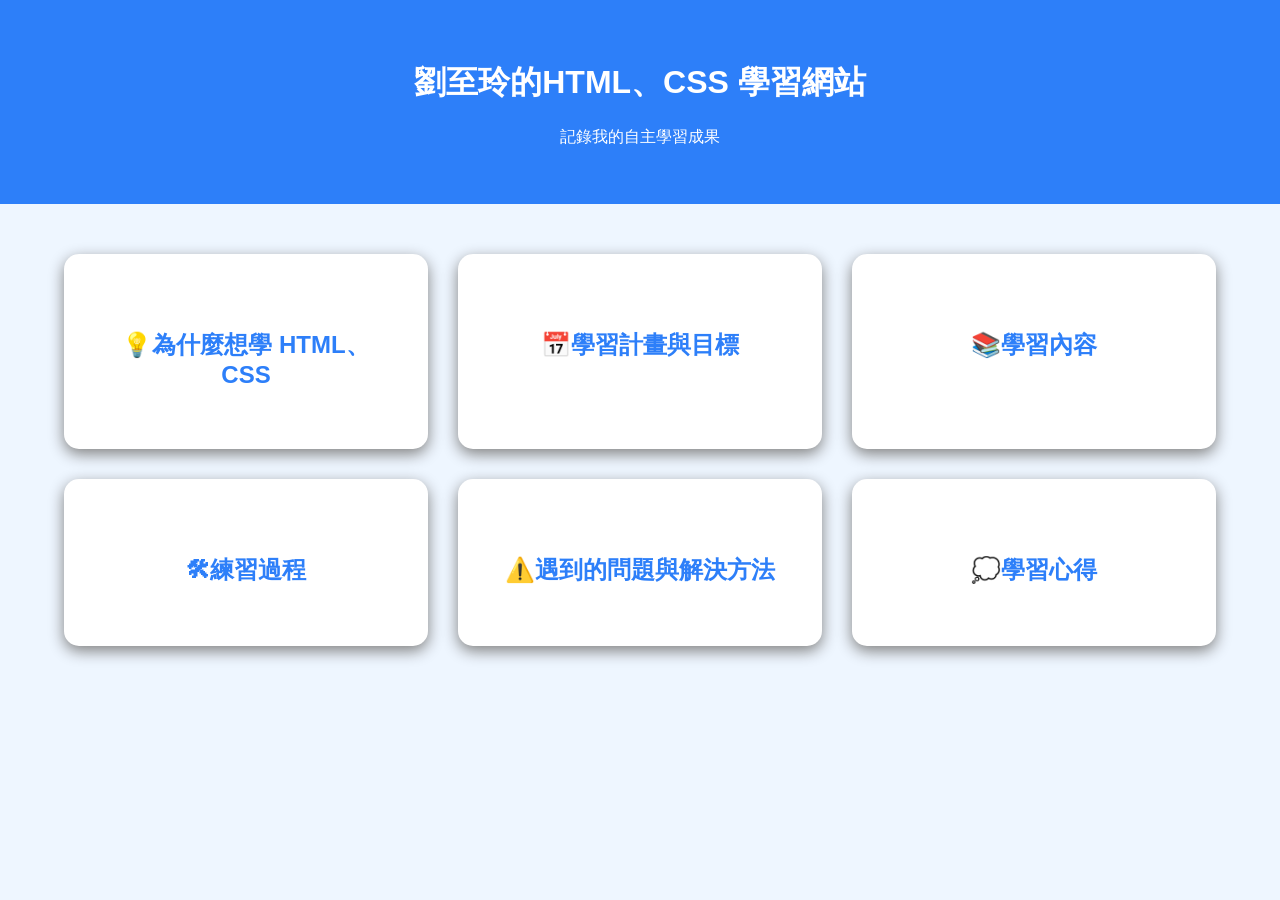
<file: index.html>
<!DOCTYPE html>
<html>
    <head>
        <meta charset="UTF-8"></meta>
        <title>劉至玲的HTML、CSS 學習成果網站</title>
        <link rel="stylesheet" href="style.css">
    </head>
    <body>
        <header>
        <h1>劉至玲的HTML、CSS 學習網站</h1>
        <p>記錄我的自主學習成果</p>
        </header>

     <div class="container">

     <a href="why.html" class="card">
     <h2>💡為什麼想學 HTML、CSS</h2>
     </a>

     <a href="plan.html" class="card">
     <h2>📅學習計畫與目標</h2>
     </a>

     <a href="learn.html" class="card">
     <h2>📚學習內容</h2>
     </a>

     <a href="practice.html" class="card">
     <h2>🛠練習過程</h2>
     </a>

     <a href="result.html" class="card">
     <h2>⚠️遇到的問題與解決方法</h2>
     </a>

     <a href="reflection.html" class="card">
     <h2>💭學習心得</h2>
     </a>
 
     </div>
    </body>
</html>
</file>
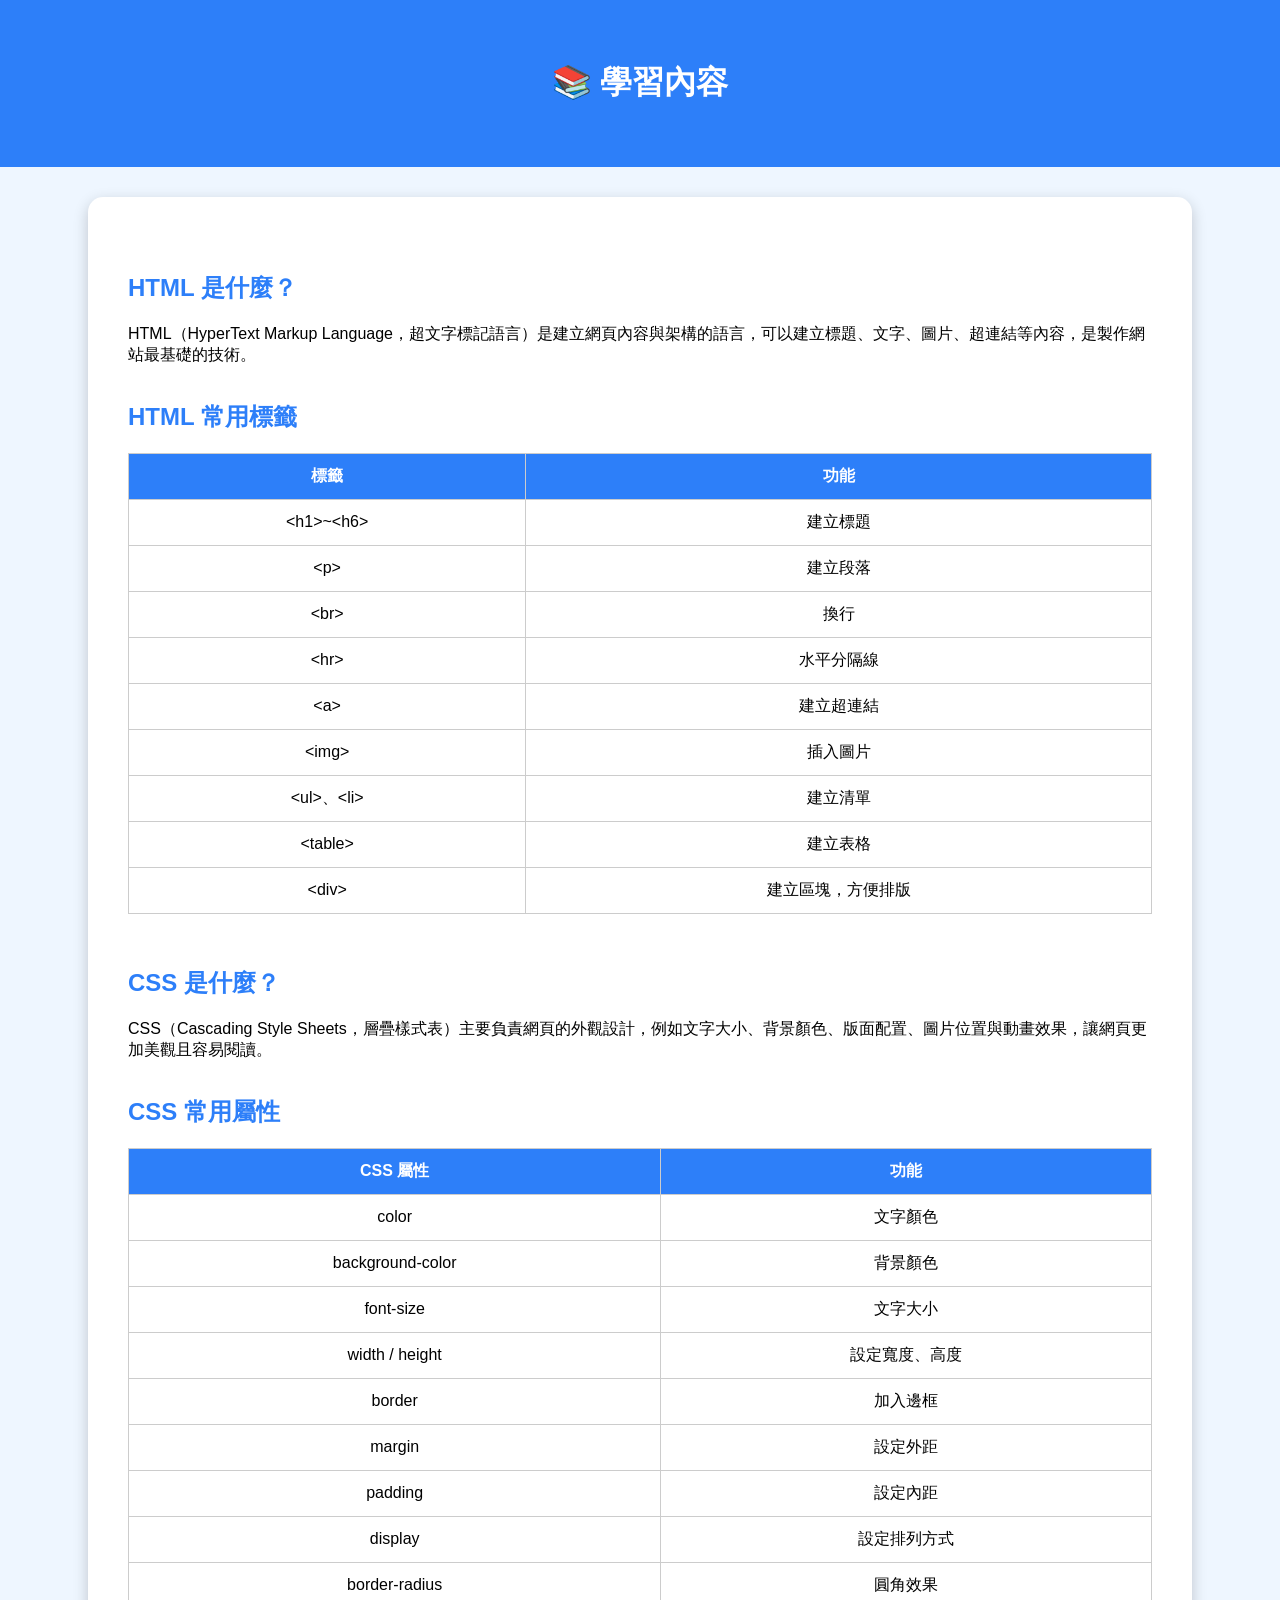
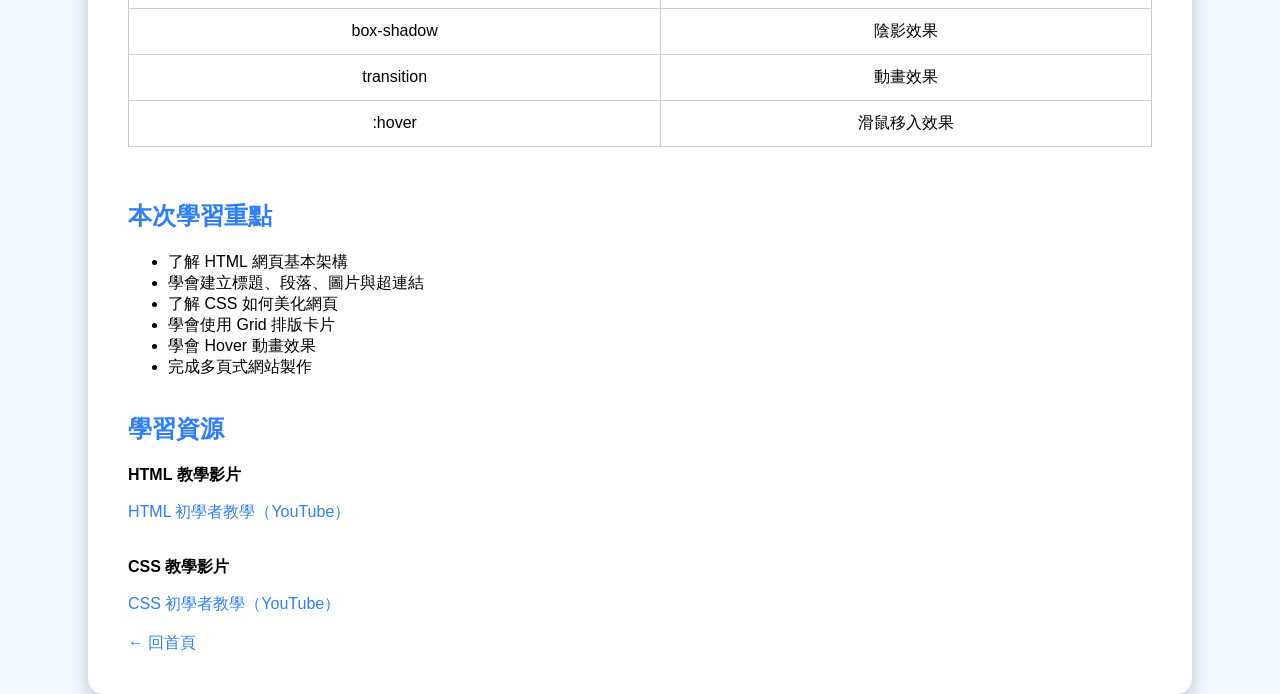
<file: learn.html>
<!DOCTYPE html>
<html>
    <head>
        <meta charset="UTF-8"></meta>
        <title>學習內容</title>
        <link rel="stylesheet" href="style.css">
    </head>
    <body>

        <header>
        <h1>📚 學習內容</h1>
        </header>

        <div class="content">

        <h2>HTML 是什麼？</h2>

        <p>
        HTML（HyperText Markup Language，超文字標記語言）是建立網頁內容與架構的語言，可以建立標題、文字、圖片、超連結等內容，是製作網站最基礎的技術。
        </p>

        <h2>HTML 常用標籤</h2>

        <table border="1" cellpadding="10">
        <tr>
        <th>標籤</th>
        <th>功能</th>
        </tr>

        <tr>
        <td>&lt;h1&gt;~&lt;h6&gt;</td>
        <td>建立標題</td>
        </tr>

        <tr>
        <td>&lt;p&gt;</td>
        <td>建立段落</td>
        </tr>

        <tr>
        <td>&lt;br&gt;</td>
        <td>換行</td>
        </tr>

        <tr>
        <td>&lt;hr&gt;</td>
        <td>水平分隔線</td>
        </tr>

        <tr>
        <td>&lt;a&gt;</td>
        <td>建立超連結</td>
        </tr>

        <tr>
        <td>&lt;img&gt;</td>
        <td>插入圖片</td>
        </tr>

        <tr>
        <td>&lt;ul&gt;、&lt;li&gt;</td>
        <td>建立清單</td>
        </tr>

        <tr>
        <td>&lt;table&gt;</td>
        <td>建立表格</td>
        </tr>

        <tr>
        <td>&lt;div&gt;</td>
        <td>建立區塊，方便排版</td>
        </tr>

        </table>
        <br>

        <h2>CSS 是什麼？</h2>

        <p>
        CSS（Cascading Style Sheets，層疊樣式表）主要負責網頁的外觀設計，例如文字大小、背景顏色、版面配置、圖片位置與動畫效果，讓網頁更加美觀且容易閱讀。
        </p>

        <h2>CSS 常用屬性</h2>

        <table border="1" cellpadding="10">

        <tr>
        <th>CSS 屬性</th>
        <th>功能</th>
        </tr>

        <tr>
        <td>color</td>
        <td>文字顏色</td>
        </tr>

        <tr>
        <td>background-color</td>
        <td>背景顏色</td>
        </tr>

        <tr>
        <td>font-size</td>
        <td>文字大小</td>
        </tr>

        <tr>
        <td>width / height</td>
        <td>設定寬度、高度</td>
        </tr>

        <tr>
        <td>border</td>
        <td>加入邊框</td>
        </tr>
        <tr>
        <td>margin</td>
        <td>設定外距</td>
        </tr>

        <tr>
        <td>padding</td>
        <td>設定內距</td>
        </tr>

        <tr>
        <td>display</td>
        <td>設定排列方式</td>
        </tr>

        <tr>
        <td>border-radius</td>
        <td>圓角效果</td>
        </tr>

        <tr>
        <td>box-shadow</td>
        <td>陰影效果</td>
        </tr>

        <tr>
        <td>transition</td>
        <td>動畫效果</td>
        </tr>

        <tr>
        <td>:hover</td>
        <td>滑鼠移入效果</td>
        </tr>

        </table>

        <br>

        <h2>本次學習重點</h2>

        <ul>
        <li>了解 HTML 網頁基本架構</li>
        <li>學會建立標題、段落、圖片與超連結</li>
        <li>了解 CSS 如何美化網頁</li>
        <li>學會使用 Grid 排版卡片</li>
        <li>學會 Hover 動畫效果</li>
        <li>完成多頁式網站製作</li>
        </ul>

        <h2>學習資源</h2>

        <p><b>HTML 教學影片</b></p>

        <a href="https://youtu.be/CLUPkcLQm64?si=EawJCshi9tSYzV12" target="_blank">
        HTML 初學者教學（YouTube）
        </a>

        <br><br>

        <p><b>CSS 教學影片</b></p>

        <a href="https://youtu.be/Ml78vnNTBLw?si=ACICtrvfvpjMLD9L" target="_blank">
        CSS 初學者教學（YouTube）
        </a>

        <br><br>

        <a href="index.html">← 回首頁</a>

        </div>

    </body>
</html>
</file>
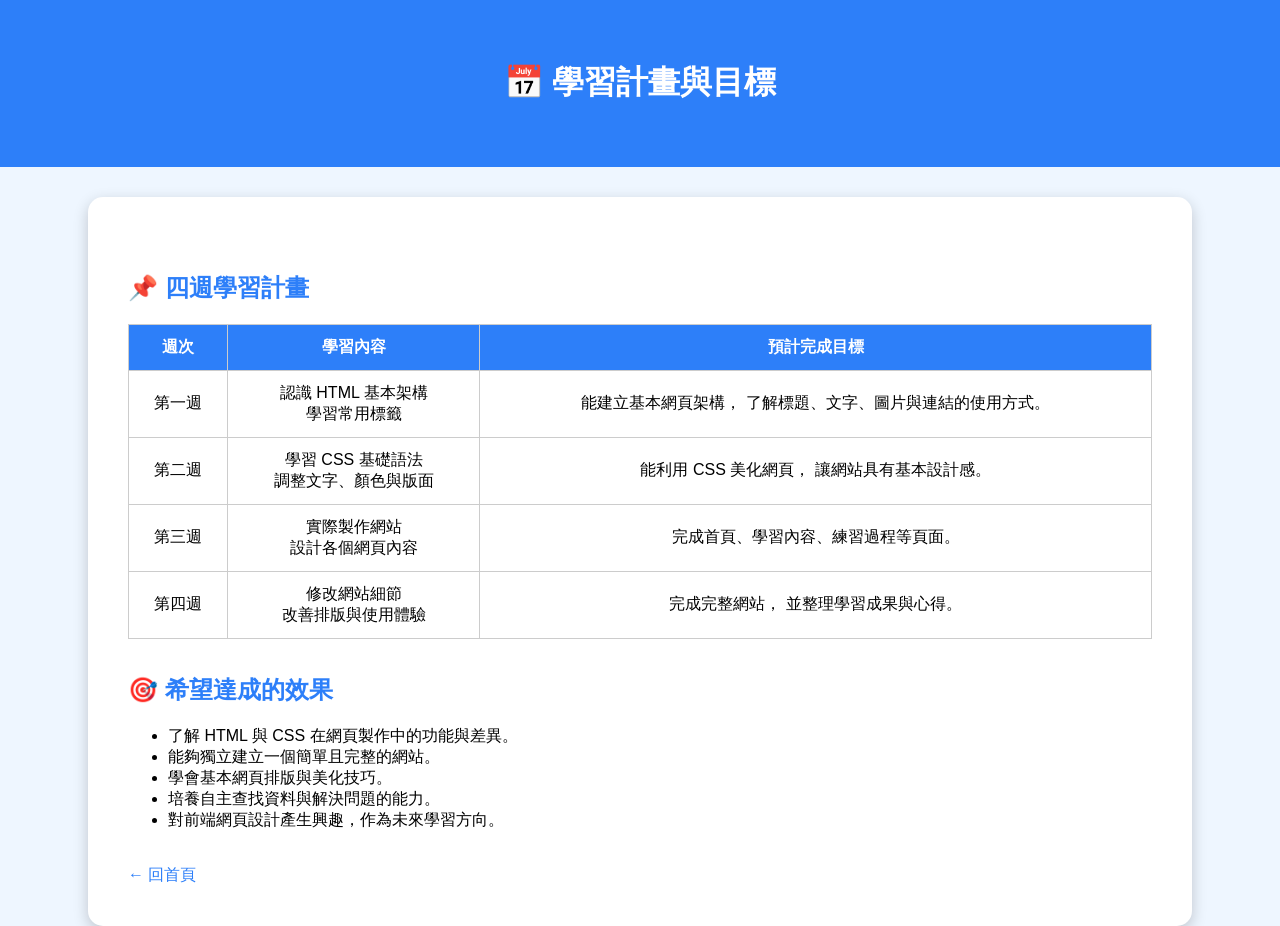
<file: plan.html>
<!DOCTYPE html>
<html>
    <head>
        <meta charset="UTF-8"></meta>
        <title>學習計畫與目標</title>
        <link rel="stylesheet" href="style.css">
    </head>
    <body>

        <header>
        <h1>📅 學習計畫與目標</h1>
        </header>

        <div class="content">

        <h2>📌 四週學習計畫</h2>

        <table>

        <tr>
        <th>週次</th>
        <th>學習內容</th>
        <th>預計完成目標</th>
        </tr>

        <tr>
        <td>第一週</td>
        <td>
        認識 HTML 基本架構<br>
        學習常用標籤
        </td>
        <td>
        能建立基本網頁架構，
        了解標題、文字、圖片與連結的使用方式。
        </td>
        </tr>

        <tr>
        <td>第二週</td>
        <td>
        學習 CSS 基礎語法<br>
        調整文字、顏色與版面
        </td>
        <td>
        能利用 CSS 美化網頁，
        讓網站具有基本設計感。
        </td>
        </tr>

        <tr>
        <td>第三週</td>
        <td>
        實際製作網站<br>
        設計各個網頁內容
        </td>
        <td>
        完成首頁、學習內容、練習過程等頁面。
        </td>
        </tr>

        <tr>
        <td>第四週</td>
        <td>
        修改網站細節<br>
        改善排版與使用體驗
        </td>
        <td>
        完成完整網站，
        並整理學習成果與心得。
        </td>
        </tr>

        </table>


        <h2>🎯 希望達成的效果</h2>

        <ul>
        <li>了解 HTML 與 CSS 在網頁製作中的功能與差異。</li>

        <li>能夠獨立建立一個簡單且完整的網站。</li>

        <li>學會基本網頁排版與美化技巧。</li>

        <li>培養自主查找資料與解決問題的能力。</li>

        <li>對前端網頁設計產生興趣，作為未來學習方向。</li>

        </ul>
        <br>

        <a href="index.html">← 回首頁</a>

        </div>

    </body>
</html>
</file>
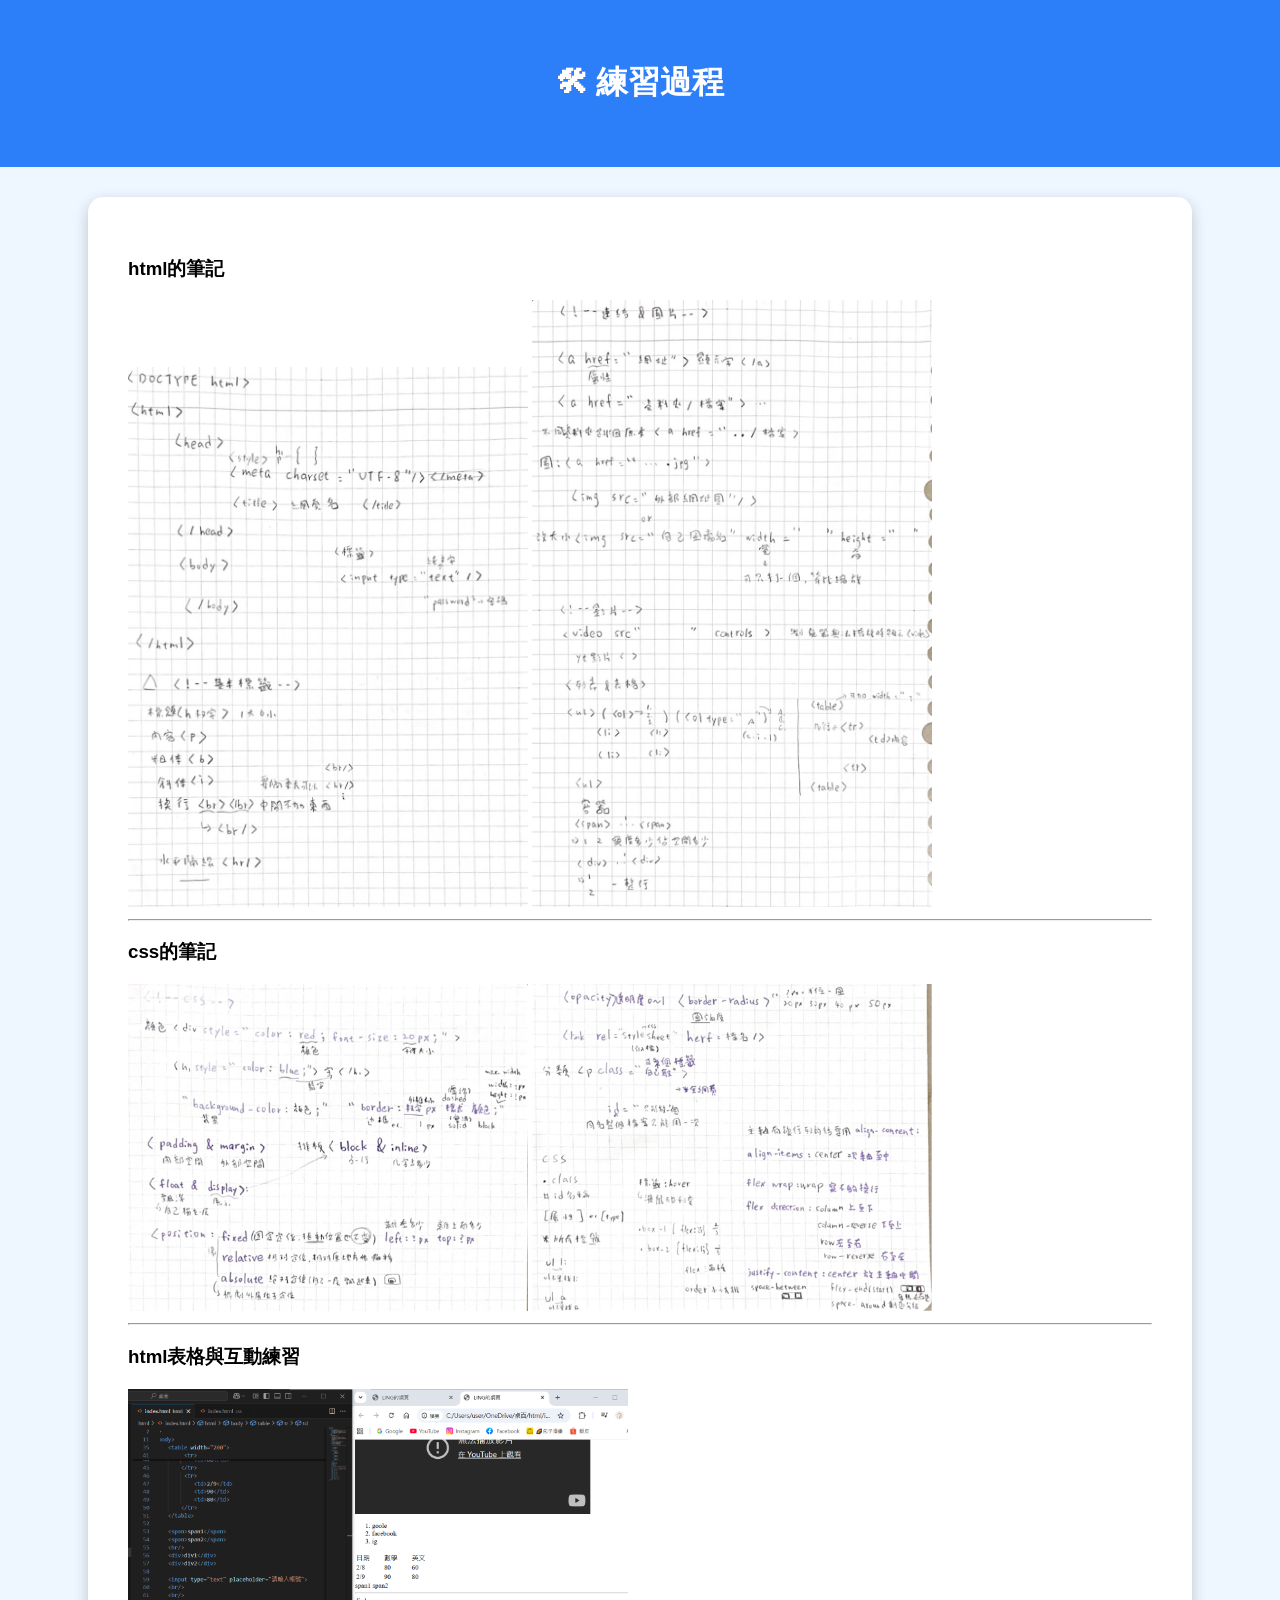
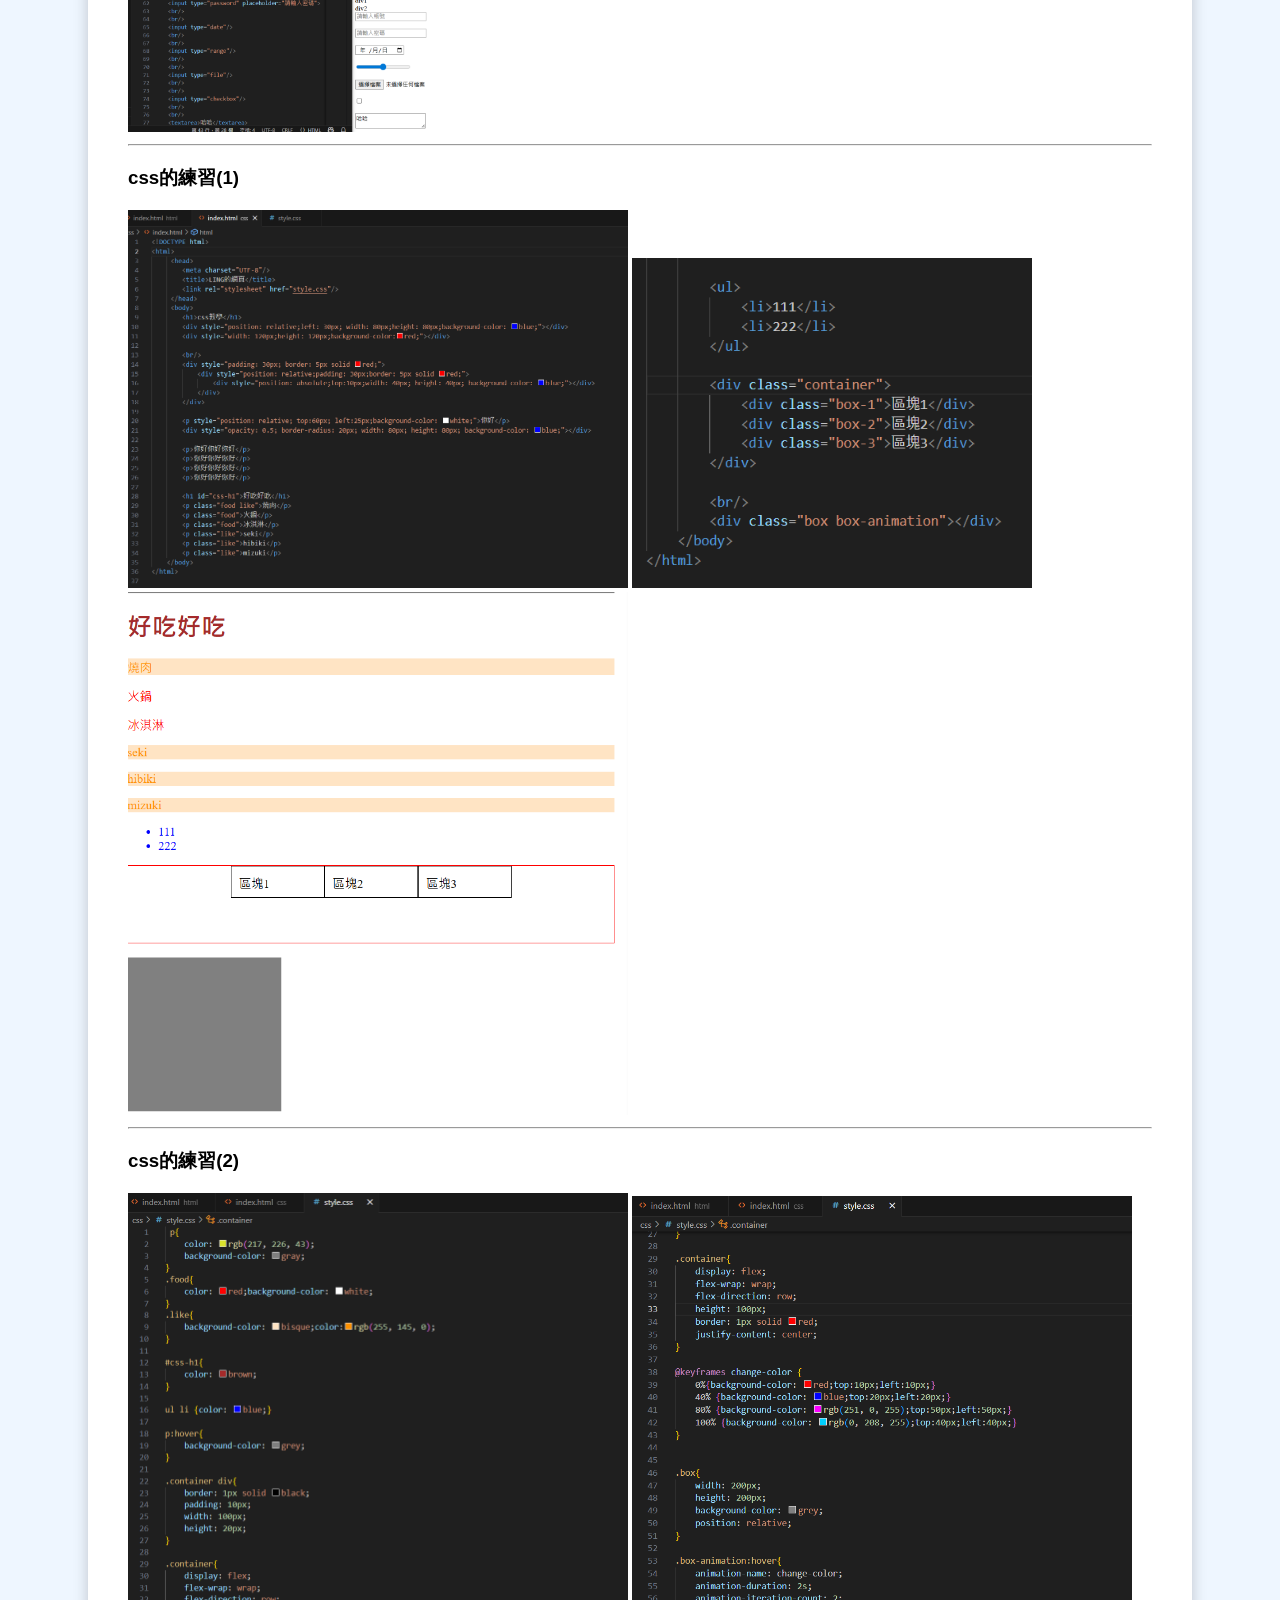
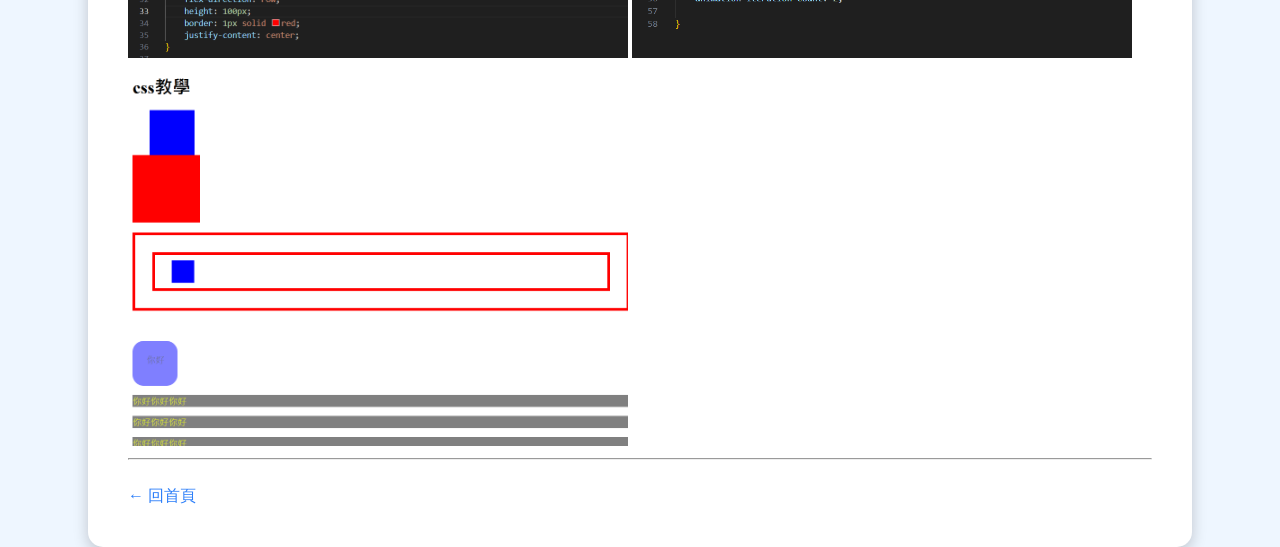
<file: practice.html>
<!DOCTYPE html>
<html>
    <head>
        <meta charset="UTF-8"></meta>
        <title>練習過程</title>
        <link rel="stylesheet" href="style.css">
    </head>
    <body>

        <header>
        <h1>🛠 練習過程</h1>
        </header>

        <div class="content">

        <h3>
        html的筆記
        </h3>

        <img src="hmlt11.jpg" width="400">
        <img src="hmlt22.jpg" width="400">
        
        <hr/>
        
        <h3>
        css的筆記
        </h3>
        
        <img src="css11.jpg" width="400">
        <img src="css22.jpg" width="400">

        <hr/>

        <h3>
        html表格與互動練習
        </h3>

        <img src="表格與互動練習.png" width="500">

        <hr/>

        <h3>
        css的練習(1)
        </h3>

        <img src="1程式.png" width="500">
        <img src="1程式短.png" width="400">
        <img src="1顯示.png" width="500">

        <hr/>

        <h3>
        css的練習(2)
        </h3>
        <img src="2程式.png" width="500">
        <img src="22程式.png" width="500">
        <img src="2顯示.png" width="500">

        <hr/>
        <br/>
        
        <a href="index.html">← 回首頁</a>

        </div>
    </body>
</html>
</file>
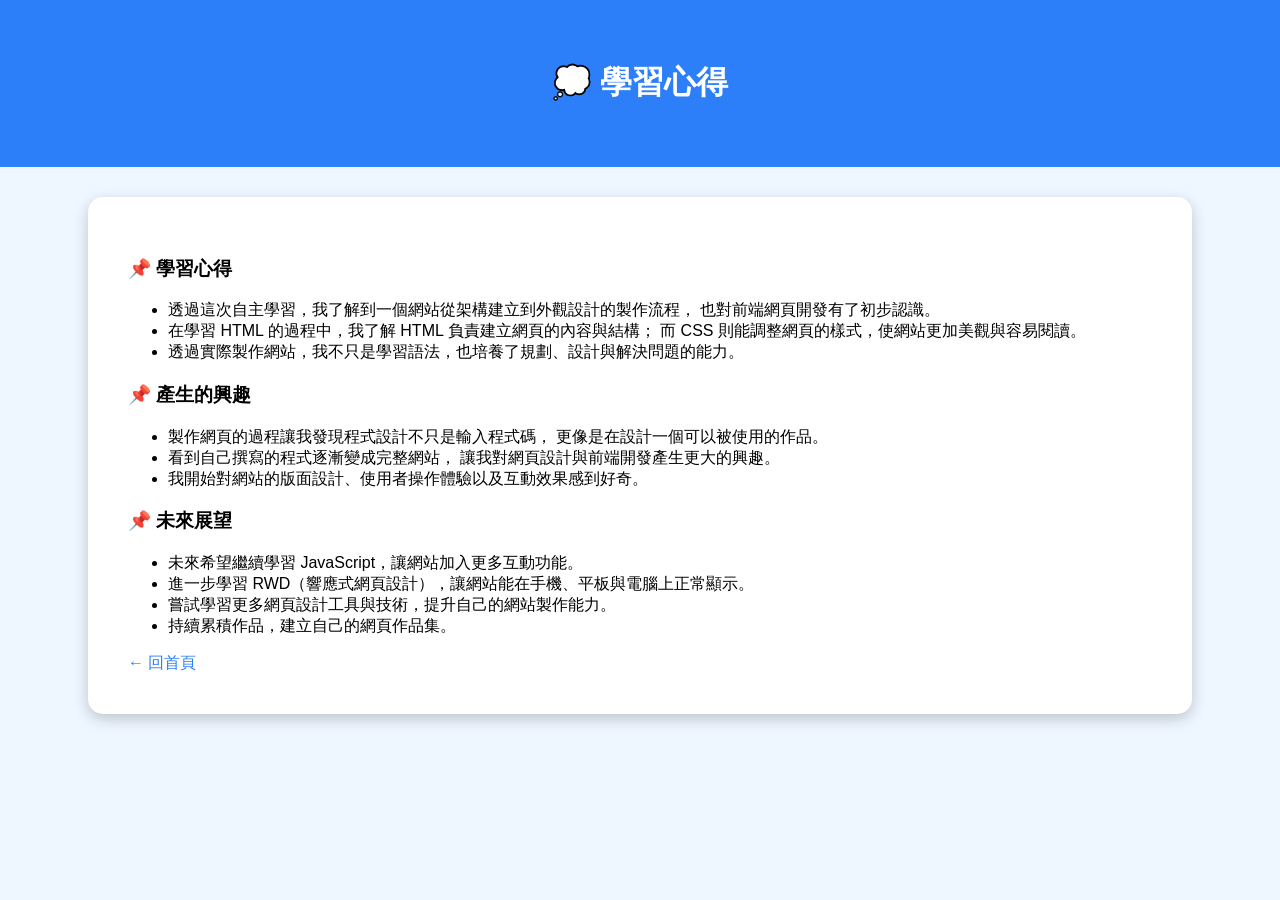
<file: reflection.html>
<!DOCTYPE html>
<html>
    <head>
        <meta charset="UTF-8"></meta>
        <title>學習心得</title>
        <link rel="stylesheet" href="style.css">
    </head>
    <body>

        <header>
        <h1>💭 學習心得</h1>
        </header>

        <div class="content">

        
        <h3>📌 學習心得</h3>

        <ul>
            <li>
            透過這次自主學習，我了解到一個網站從架構建立到外觀設計的製作流程，
            也對前端網頁開發有了初步認識。
            </li>
            <li>
             在學習 HTML 的過程中，我了解 HTML 負責建立網頁的內容與結構；
             而 CSS 則能調整網頁的樣式，使網站更加美觀與容易閱讀。
            </li>
            <li>
            透過實際製作網站，我不只是學習語法，也培養了規劃、設計與解決問題的能力。
            </li>
        </ul>


        <h3>📌 產生的興趣</h3>

        <ul>
            <li>
            製作網頁的過程讓我發現程式設計不只是輸入程式碼，
            更像是在設計一個可以被使用的作品。
            </li>
            <li>
            看到自己撰寫的程式逐漸變成完整網站，
            讓我對網頁設計與前端開發產生更大的興趣。
            </li>
            <li>
            我開始對網站的版面設計、使用者操作體驗以及互動效果感到好奇。
            </li>
        </ul>


        <h3>📌 未來展望</h3>

        <ul>
            <li>
            未來希望繼續學習 JavaScript，讓網站加入更多互動功能。
            </li>
            <li>
            進一步學習 RWD（響應式網頁設計），讓網站能在手機、平板與電腦上正常顯示。
            </li>
            <li>
            嘗試學習更多網頁設計工具與技術，提升自己的網站製作能力。
            </li>
            <li>
            持續累積作品，建立自己的網頁作品集。
            </li>
        </ul>

        <a href="index.html">← 回首頁</a>

        </div>

    </body>

</html>
</file>
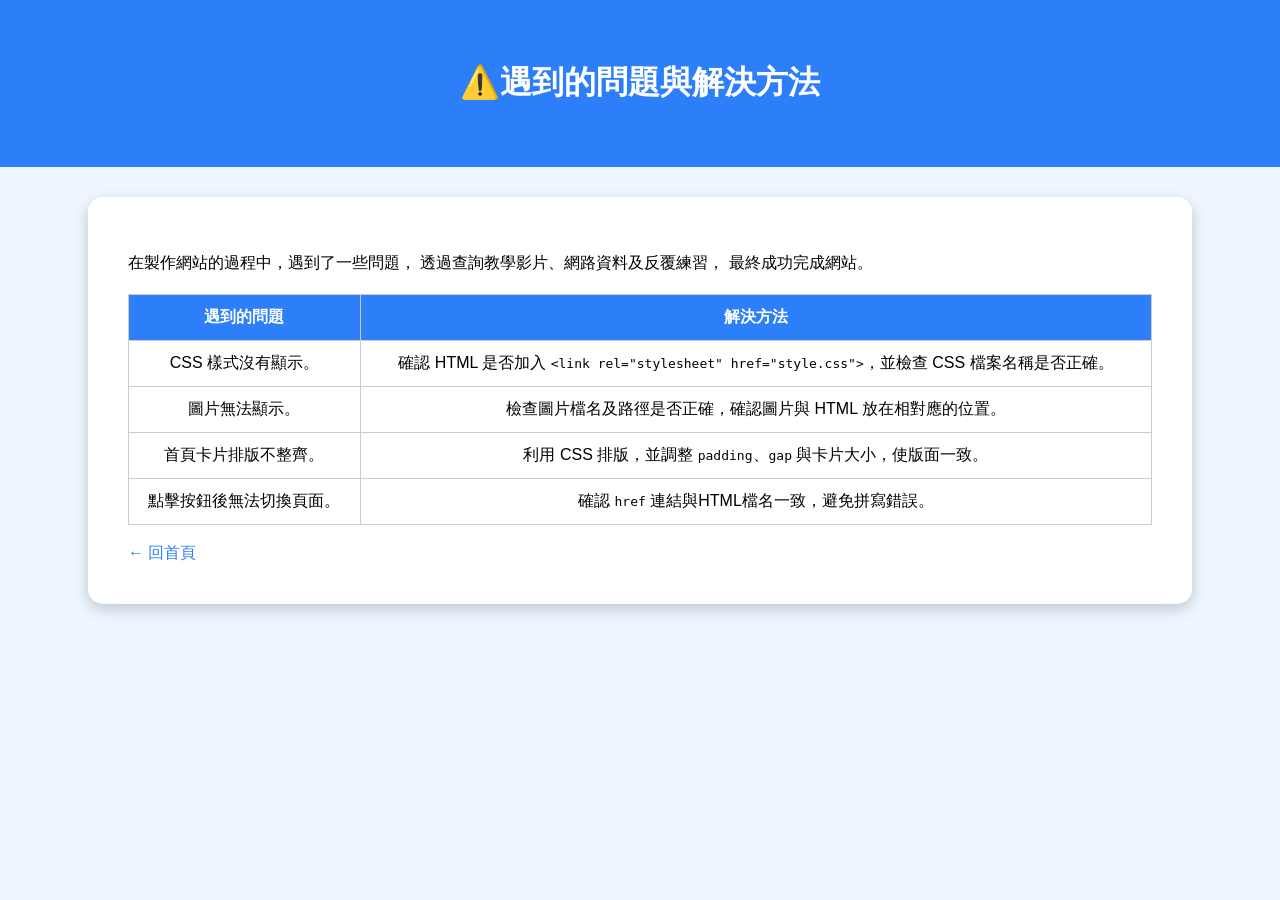
<file: result.html>
<!DOCTYPE html>
<html>
    <head>
        <meta charset="UTF-8"></meta>
        <title>遇到的問題與解決方法</title>
        <link rel="stylesheet" href="style.css">
    </head>
    <body>

        <header>
        <h1>⚠️遇到的問題與解決方法</h1>
        </header>

        <div class="content">

        <p>
        在製作網站的過程中，遇到了一些問題，
        透過查詢教學影片、網路資料及反覆練習，
        最終成功完成網站。
        </p>

        <table>

        <tr>
        <th>遇到的問題</th>
        <th>解決方法</th>
        </tr>

        <tr>
        <td>CSS 樣式沒有顯示。</td>
        <td>確認 HTML 是否加入 <code>&lt;link rel="stylesheet" href="style.css"&gt;</code>，並檢查 CSS 檔案名稱是否正確。</td>
        </tr>

        <tr>
        <td>圖片無法顯示。</td>
        <td>檢查圖片檔名及路徑是否正確，確認圖片與 HTML 放在相對應的位置。</td>
        </tr>

        <tr>
        <td>首頁卡片排版不整齊。</td>
        <td>利用 CSS 排版，並調整 <code>padding</code>、<code>gap</code> 與卡片大小，使版面一致。</td>
        </tr>

        <tr>
        <td>點擊按鈕後無法切換頁面。</td>
        <td>確認 <code>href</code> 連結與HTML檔名一致，避免拼寫錯誤。</td>
        </tr>

        </table>

        <br>

        <a href="index.html">← 回首頁</a>

        </div>

    </body>
</html>
</file>
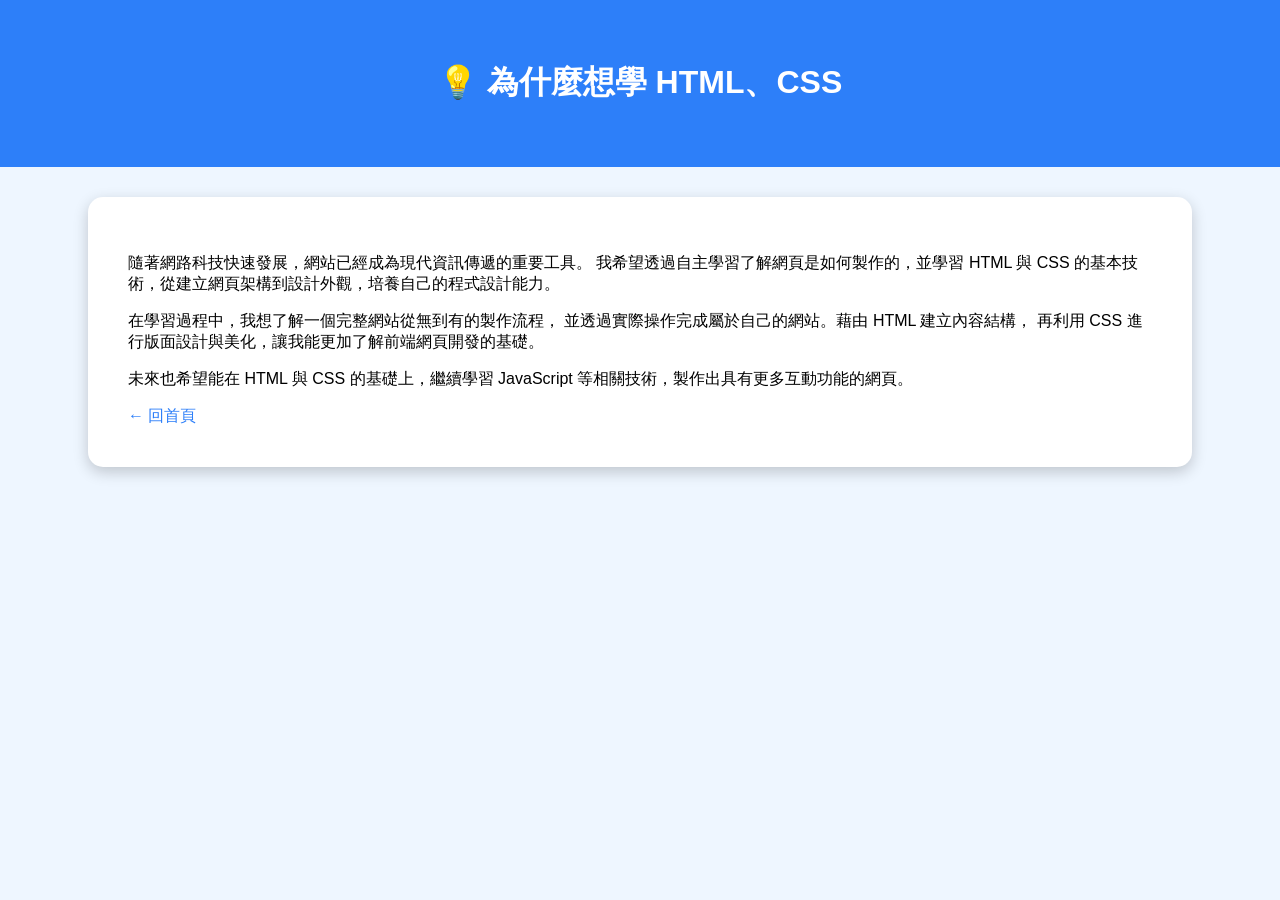
<file: why.html>
<!DOCTYPE html>
<html>
    <head>
        <meta charset="UTF-8"></meta>
        <title>為什麼想學</title>
        <link rel="stylesheet" href="style.css">
    </head>
    <body>

        <header>
        <h1>💡 為什麼想學 HTML、CSS</h1>
        </header>

        <div class="content">

        <p>
        隨著網路科技快速發展，網站已經成為現代資訊傳遞的重要工具。
        我希望透過自主學習了解網頁是如何製作的，並學習 HTML 與 CSS
        的基本技術，從建立網頁架構到設計外觀，培養自己的程式設計能力。
        </p>

        <p>
        在學習過程中，我想了解一個完整網站從無到有的製作流程，
        並透過實際操作完成屬於自己的網站。藉由 HTML 建立內容結構，
        再利用 CSS 進行版面設計與美化，讓我能更加了解前端網頁開發的基礎。
        </p>

        <p>
        未來也希望能在 HTML 與 CSS 的基礎上，繼續學習 JavaScript
        等相關技術，製作出具有更多互動功能的網頁。
        </p>
        
        <a href="index.html">← 回首頁</a>

        </div>

    </body>
</html>
</file>
<file: style.css>
body{
    margin:0;
    font-family:Arial;
    background:#eef6ff;
}

header{
    background:#2d7ff9;
    color:white;
    text-align:center;
    padding:40px;
}

.container{
    width:90%;
    margin:auto;
    display:grid;
    grid-template-columns:repeat(3,1fr);
    gap:30px;
    margin-top:50px;
}

.card{
    background:white;
    text-decoration:none;
    color:black;
    padding:40px;
    border-radius:15px;
    text-align:center;
    box-shadow:0 5px 15px gray;
    transition:0.3s;
}

.card:hover{
    transform:scale(1.05);
    background:#dfefff;
}

.content{
    width:80%;
    margin:auto;
    background:white;
    padding:40px;
    margin-top:30px;
    border-radius:15px;
    box-shadow:0 5px 15px rgba(0,0,0,0.2);
}

table{
    width:100%;
    border-collapse:collapse;
    margin-top:20px;
}

th{
    background:#2d7ff9;
    color:white;
}

th,td{
    border:1px solid #ccc;
    padding:12px;
    text-align:center;
}

h2{
    color:#2d7ff9;
    margin-top:35px;
}

.content a{
    color:#2d7ff9;
    text-decoration:none;
}

.content a:hover{
    text-decoration:underline;
}

.card:hover{
    transform:translateY(-10px);
}

body{
    animation:fade 0.8s;
}

@keyframes fade{
    from{
        opacity:0;
    }
    to{
        opacity:1;
    }
}
</file>
